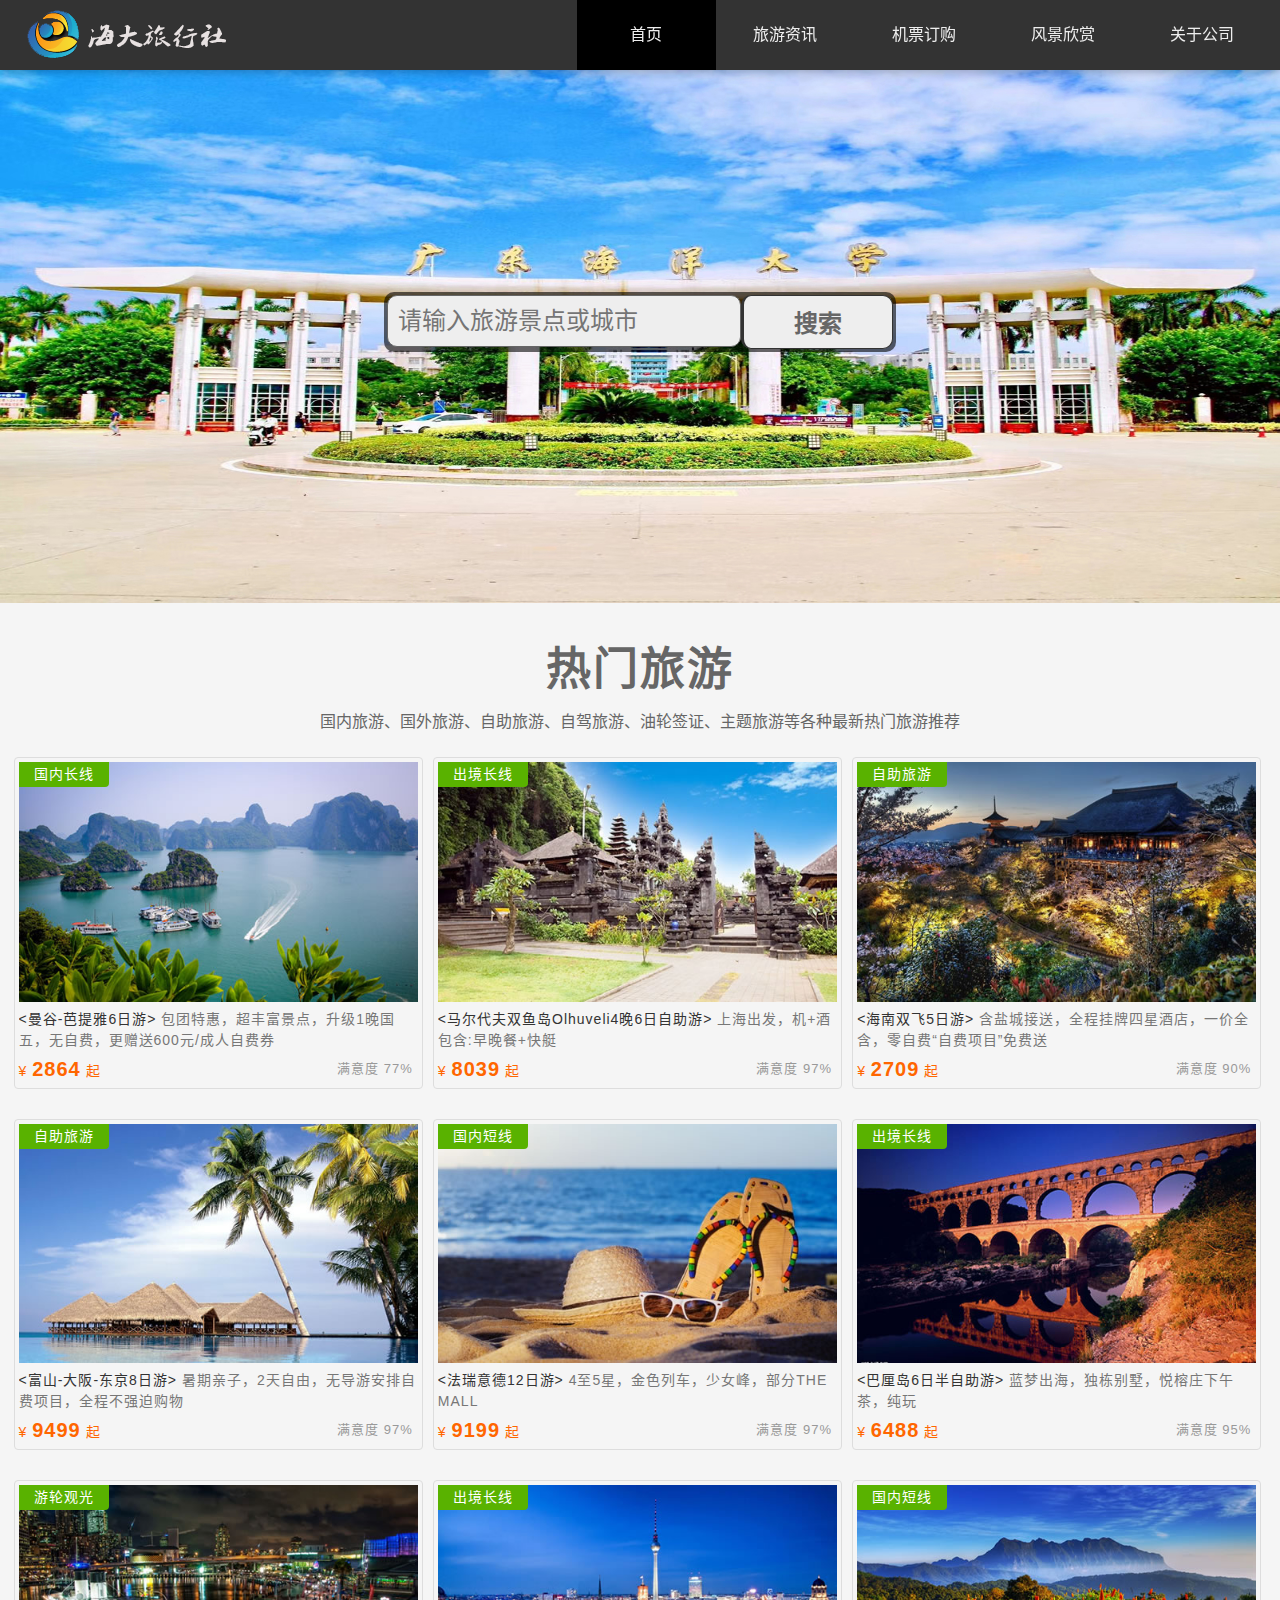
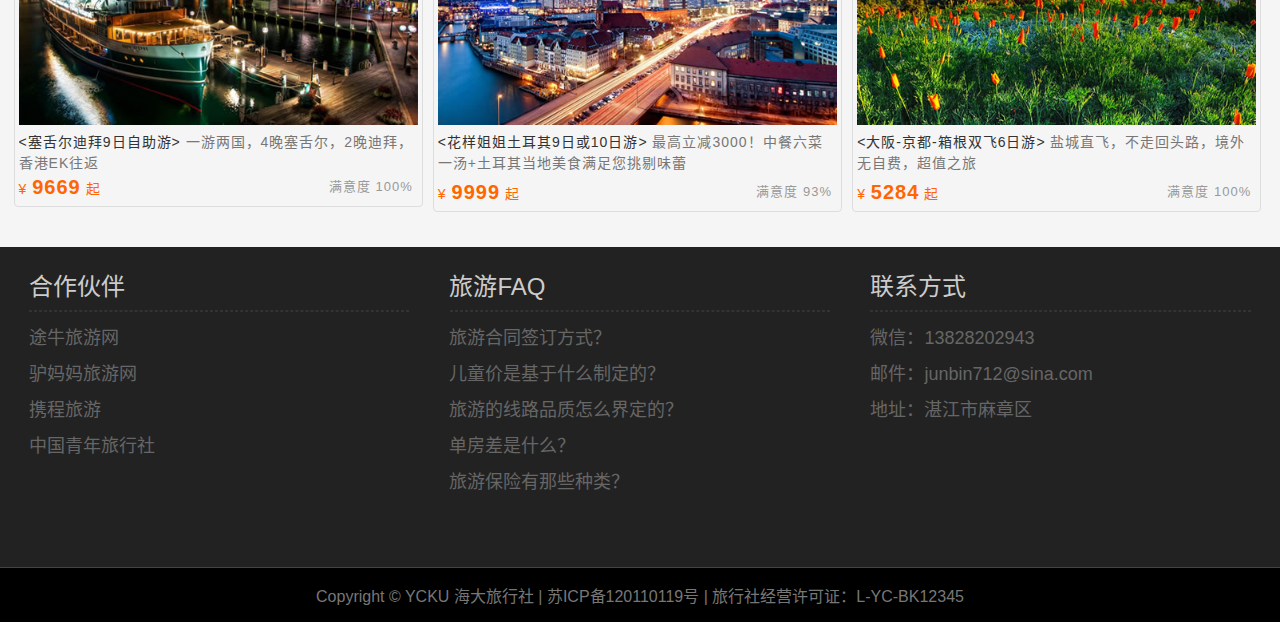
<file: index.html>
<!DOCTYPE html>
<html lang="zh-cn">
<head>
	<meta charset="UTF-8">
	<meta name="viewport" content="width=device-width, initial-scale=1.0, maximum-scale=1.0, user-scalable=no">
	<title>海大旅行社</title>
	<link rel="stylesheet" href="css/style.css">
</head>
<body>

<header id="header">
	<div class="center">
		<h1 class="logo">海大旅行社</h1>
		<nav class="link">
			<h2 class="none">网站导航</h2>
			<ul>
				<li class="active"><a href="index.html">首页</a></li>
				<li><a href="information.html"><span class="xs-hidden">旅游</span>资讯</a></li>
				<li><a href="ticket.html">机票<span class="xs-hidden">订购</span></a></li>
				<li class="xs-hidden"><a href="scenery.html">风景欣赏</a></li>
				<li><a href="about.html"><span class="xs-hidden">关于</span>公司</a></li>
			</ul>
		</nav>
	</div>
</header>

<div id="adver">
	<img src="img/xiaomen.jpg" alt="">
	<div class="center"></div>
	<div class="center copy">
		<input type="text" class="search" placeholder="请输入旅游景点或城市">
		<button class="button">搜索</button>
	</div>
</div>

<div id="tour">
	<section class="center">
		<h2>热门旅游</h2>
		<p>国内旅游、国外旅游、自助旅游、自驾旅游、油轮签证、主题旅游等各种最新热门旅游推荐</p>
	</section>
	<figure>
		<img src="img/tour1.jpg" alt="热门旅游">
		<figcaption>
			<div class="tour_title">
				<strong class="title">&lt;曼谷-芭提雅6日游&gt;</strong> 包团特惠，超丰富景点，升级1晚国五，无自费，更赠送600元/成人自费券
			</div>
			<div class="info">
				<em class="sat">满意度 77%</em>
				<span class="price">¥ <strong>2864</strong> 起</span>
			</div>
			<div class="type">国内长线</div>
		</figcaption>
	</figure>
	<figure>
		<img src="img/tour2.jpg" alt="热门旅游">
		<figcaption>
			<div class="tour_title">
				<strong class="title">&lt;马尔代夫双鱼岛Olhuveli4晚6日自助游&gt;</strong> 上海出发，机+酒 包含:早晚餐+快艇
			</div>
			<div class="info">
				<em class="sat">满意度 97%</em>
				<span class="price">¥ <strong>8039</strong> 起</span>
			</div>
			<div class="type">出境长线</div>
		</figcaption>
	</figure>
	<figure>
		<img src="img/tour3.jpg" alt="热门旅游">
		<figcaption>
			<div class="tour_title">
				<strong class="title">&lt;海南双飞5日游&gt;</strong> 含盐城接送，全程挂牌四星酒店，一价全含，零自费“自费项目”免费送
			</div>
			<div class="info">
				<em class="sat">满意度 90%</em>
				<span class="price">¥ <strong>2709</strong> 起</span>
			</div>
			<div class="type">自助旅游</div>
		</figcaption>
	</figure>
	<figure>
		<img src="img/tour4.jpg" alt="热门旅游">
		<figcaption>
			<div class="tour_title">
				<strong class="title">&lt;富山-大阪-东京8日游&gt;</strong> 暑期亲子，2天自由，无导游安排自费项目，全程不强迫购物
			</div>
			<div class="info">
				<em class="sat">满意度 97%</em>
				<span class="price">¥ <strong>9499</strong> 起</span>
			</div>
			<div class="type">自助旅游</div>
		</figcaption>
	</figure>
	<figure>
		<img src="img/tour5.jpg" alt="热门旅游">
		<figcaption>
			<div class="tour_title">
				<strong class="title">&lt;法瑞意德12日游&gt;</strong> 4至5星，金色列车，少女峰，部分THE MALL
			</div>
			<div class="info">
				<em class="sat">满意度 97%</em>
				<span class="price">¥ <strong>9199</strong> 起</span>
			</div>
			<div class="type">国内短线</div>
		</figcaption>
	</figure>
	<figure>
		<img src="img/tour6.jpg" alt="热门旅游">
		<figcaption>
			<div class="tour_title">
				<strong class="title">&lt;巴厘岛6日半自助游&gt;</strong> 蓝梦出海，独栋别墅，悦榕庄下午茶，纯玩
			</div>
			<div class="info">
				<em class="sat">满意度 95%</em>
				<span class="price">¥ <strong>6488</strong> 起</span>
			</div>
			<div class="type">出境长线</div>
		</figcaption>
	</figure>
	<figure>
		<img src="img/tour7.jpg" alt="热门旅游">
		<figcaption>
			<div class="tour_title">
				<strong class="title">&lt;塞舌尔迪拜9日自助游&gt;</strong> 一游两国，4晚塞舌尔，2晚迪拜，香港EK往返
			</div>
			<div>
				<em class="sat">满意度 100%</em>
				<span class="price">¥ <strong>9669</strong> 起</span>
			</div>
			<div class="type">游轮观光</div>
		</figcaption>
	</figure>
	<figure>
		<img src="img/tour8.jpg" alt="热门旅游">
		<figcaption>
			<div class="tour_title">
				<strong class="title">&lt;花样姐姐土耳其9日或10日游&gt;</strong> 最高立减3000！中餐六菜一汤+土耳其当地美食满足您挑剔味蕾
			</div>
			<div class="info">
				<em class="sat">满意度 93%</em>
				<span class="price">¥ <strong>9999</strong> 起</span>
			</div>
			<div class="type">出境长线</div>
		</figcaption>
	</figure>
	<figure>
		<img src="img/tour9.jpg" alt="热门旅游">
		<figcaption>
			<div class="tour_title">
				<strong class="title">&lt;大阪-京都-箱根双飞6日游&gt;</strong> 盐城直飞，不走回头路，境外无自费，超值之旅
			</div>
			<div class="info">
				<em class="sat">满意度 100%</em>
				<span class="price">¥ <strong>5284</strong> 起</span>
			</div>
			<div class="type">国内短线</div>
		</figcaption>
	</figure>
</div>

<footer id="footer">
	<div class="top sm-hidden">
		<div class="block left">
			<h2>合作伙伴</h2>
			<hr>
			<ul>
				<li>途牛旅游网</li>
				<li>驴妈妈旅游网</li>
				<li>携程旅游</li>
				<li>中国青年旅行社</li>
			</ul>
		</div>
		<div class="block center">
			<h2>旅游FAQ</h2>
			<hr>
			<ul>
				<li>旅游合同签订方式？</li>
				<li>儿童价是基于什么制定的？</li>
				<li>旅游的线路品质怎么界定的？</li>
				<li>单房差是什么？</li>
				<li>旅游保险有那些种类？</li>
			</ul>
		</div>
		<div class="block right">
			<h2>联系方式</h2>
			<hr>
			<ul>
				<li>微信：13828202943</li>
				<li>邮件：junbin712@sina.com</li>
				<li>地址：湛江市麻章区</li>
			</ul>
		</div>
	</div>
	<div class="clearfix"></div>
	<div class="version sm-visible">
		客户端 | 触屏版 | 电脑版
	</div>
	<div class="bottom">
		Copyright © YCKU 海大旅行社 | 苏ICP备120110119号<span class="sm-hidden"> | 旅行社经营许可证：L-YC-BK12345</span>
	</div>
</footer>
	
</body>
</html>
</file>
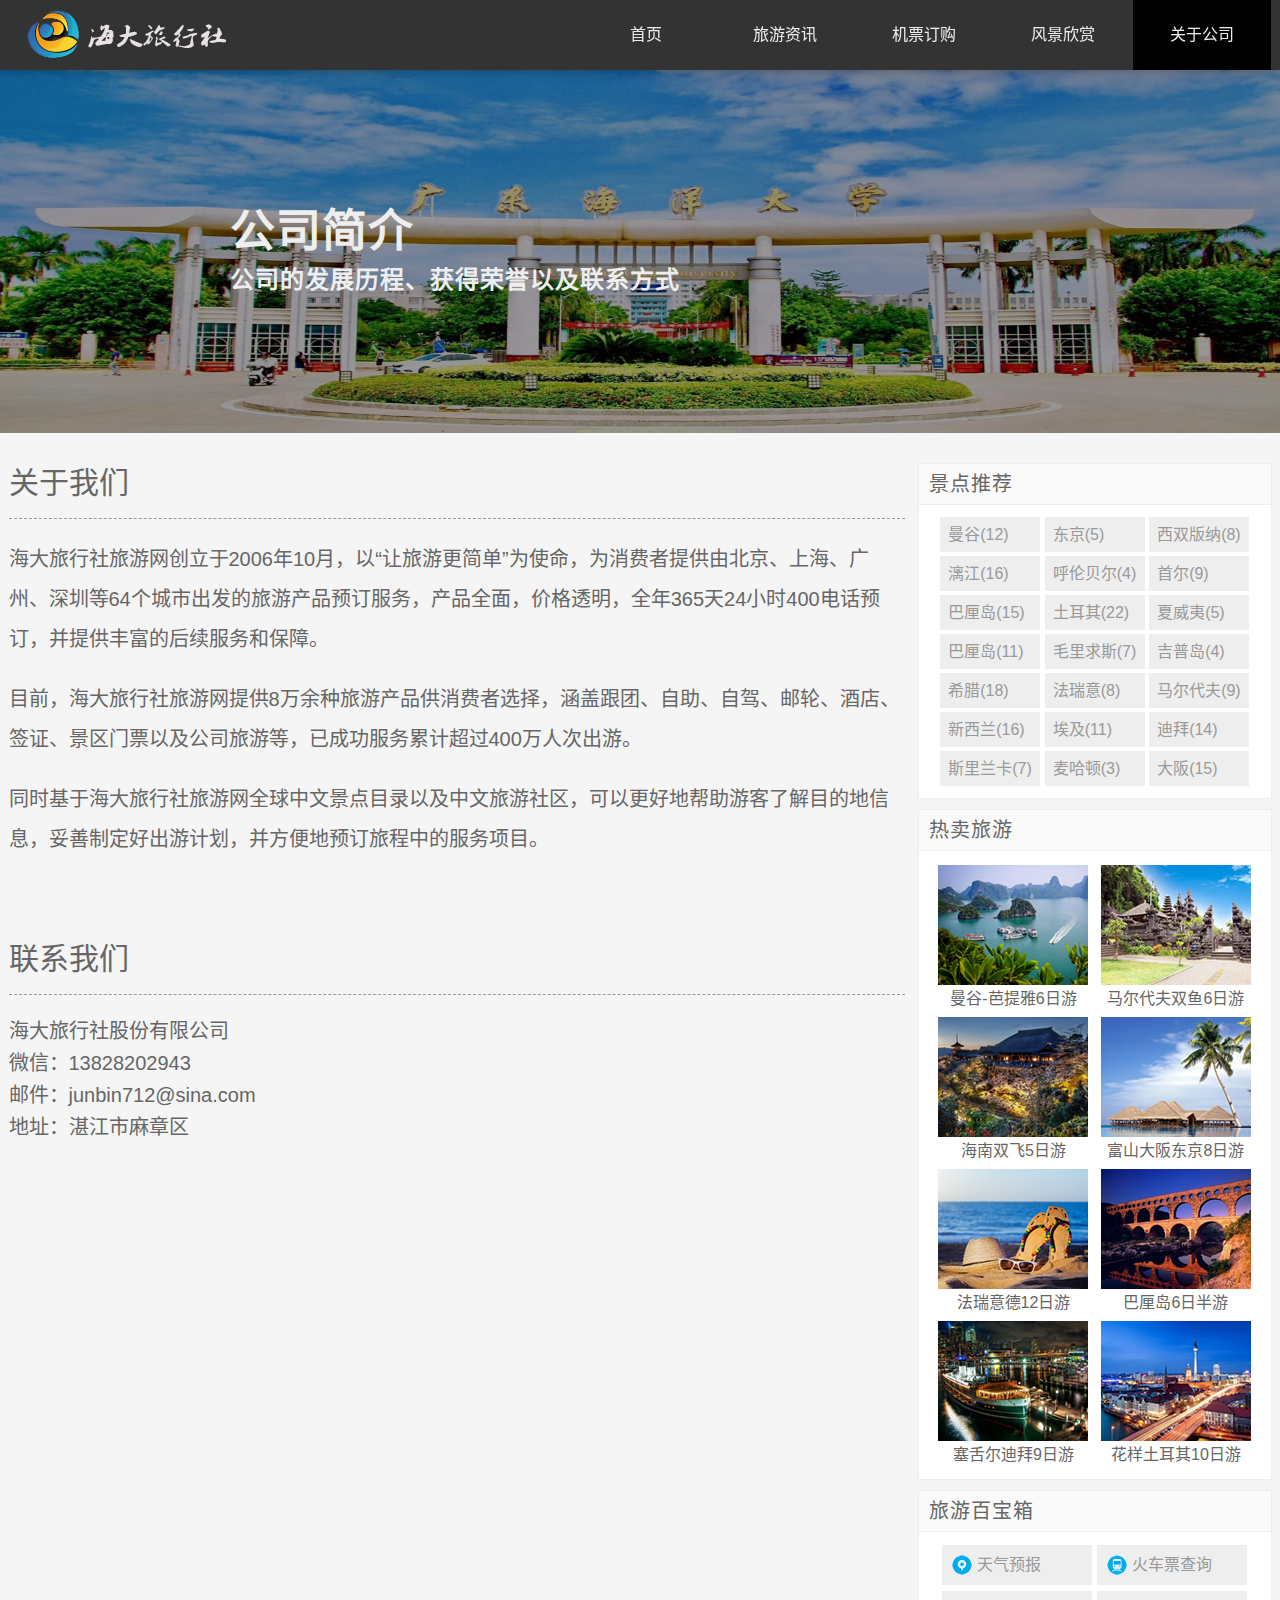
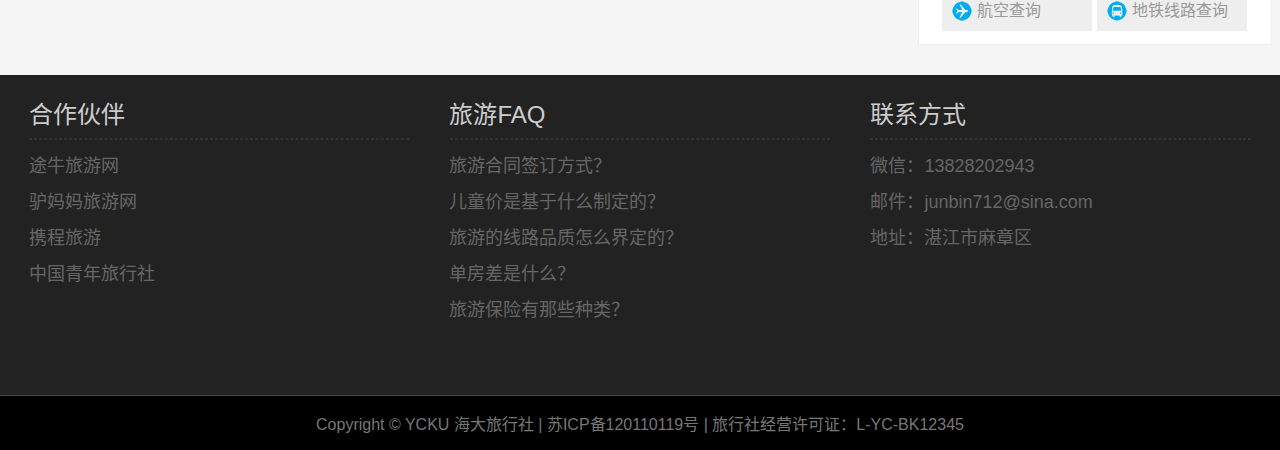
<file: about.html>
<!DOCTYPE html>
<html lang="zh-cn">
<head>
	<meta charset="UTF-8">
	<meta name="viewport" content="width=device-width, initial-scale=1.0, maximum-scale=1.0, user-scalable=no">
	<title>海大旅行社</title>
	<link rel="stylesheet" href="css/style.css">
</head>
<body>

<header id="header">
	<div class="center">
		<h1 class="logo">海大旅行社</h1>
		<nav class="link">
			<h2 class="none">网站导航</h2>
			<ul>
				<li><a href="index.html">首页</a></li>
				<li><a href="information.html"><span class="xs-hidden">旅游</span>资讯</a></li>
				<li><a href="ticket.html">机票<span class="xs-hidden">订购</span></a></li>
				<li class="xs-hidden"><a href="scenery.html">风景欣赏</a></li>
				<li class="active"><a href="about.html"><span class="xs-hidden">关于</span>公司</a></li>
			</ul>
		</nav>
	</div>
</header>

<div id="headline">
	<img src="img/xiaomen1.jpg" alt="">
	<hgroup>
		<h2>公司简介</h2>
		<h3>公司的发展历程、获得荣誉以及联系方式</h3>	
	</hgroup>
</div>

<div id="container">
	<aside class="sidebar">
		<div class="recommend">
			<h2>景点推荐</h2>
			<div class="tag">
				<ul>
					<li><a href="###">曼谷(12)</a></li>
					<li><a href="###">东京(5)</a></li>
					<li><a href="###">西双版纳(8)</a></li>
					<li><a href="###">漓江(16)</a></li>
					<li><a href="###">呼伦贝尔(4)</a></li>
					<li><a href="###">首尔(9)</a></li>
					<li><a href="###">巴厘岛(15)</a></li>
					<li><a href="###">土耳其(22)</a></li>
					<li><a href="###">夏威夷(5)</a></li>
					<li><a href="###">巴厘岛(11)</a></li>
					<li><a href="###">毛里求斯(7)</a></li>
					<li><a href="###">吉普岛(4)</a></li>
					<li><a href="###">希腊(18)</a></li>
					<li><a href="###">法瑞意(8)</a></li>
					<li><a href="###">马尔代夫(9)</a></li>
					<li><a href="###">新西兰(16)</a></li>
					<li><a href="###">埃及(11)</a></li>
					<li><a href="###">迪拜(14)</a></li>
					<li><a href="###">斯里兰卡(7)</a></li>
					<li><a href="###">麦哈顿(3)</a></li>
					<li><a href="###">大阪(15)</a></li>
				</ul>
			</div>
		</div>
		<div class="hot">
			<h2>热卖旅游</h2>
			<div class="figure">
				<figure>
					<img src="img/hot1.jpg" alt="曼谷-芭提雅6日游">
					<figcaption>曼谷-芭提雅6日游</figcaption>
				</figure>
				<figure>
					<img src="img/hot2.jpg" alt="马尔代夫双鱼6日游">
					<figcaption>马尔代夫双鱼6日游</figcaption>
				</figure>
				<figure>
					<img src="img/hot3.jpg" alt="海南双飞5日游">
					<figcaption>海南双飞5日游</figcaption>
				</figure>
				<figure>
					<img src="img/hot4.jpg" alt="富山大阪东京8日游">
					<figcaption>富山大阪东京8日游</figcaption>
				</figure>
				<figure>
					<img src="img/hot5.jpg" alt="法瑞意德12日游">
					<figcaption>法瑞意德12日游</figcaption>
				</figure>
				<figure>
					<img src="img/hot6.jpg" alt="巴厘岛6日半游">
					<figcaption>巴厘岛6日半游</figcaption>
				</figure>
				<figure>
					<img src="img/hot7.jpg" alt="塞舌尔迪拜9日游">
					<figcaption>塞舌尔迪拜9日游</figcaption>
				</figure>
				<figure>
					<img src="img/hot8.jpg" alt="花样土耳其10日游">
					<figcaption>花样土耳其10日游</figcaption>
				</figure>	
			</div>
		</div>
		<div class="treasure">
			<h2>旅游百宝箱</h2>
			<div class="box">
				<a href="###" class="trea1">天气预报</a>
				<a href="###" class="trea2">火车票查询</a>
				<a href="###" class="trea3">航空查询</a>
				<a href="###" class="trea4">地铁线路查询</a>
			</div>
		</div>
	</aside>
	<div class="list about">
		<section>
			<h2>关于我们</h2>
			<p>海大旅行社旅游网创立于2006年10月，以“让旅游更简单”为使命，为消费者提供由北京、上海、广州、深圳等64个城市出发的旅游产品预订服务，产品全面，价格透明，全年365天24小时400电话预订，并提供丰富的后续服务和保障。</p>
			<p>目前，海大旅行社旅游网提供8万余种旅游产品供消费者选择，涵盖跟团、自助、自驾、邮轮、酒店、签证、景区门票以及公司旅游等，已成功服务累计超过400万人次出游。</p>
			<p>同时基于海大旅行社旅游网全球中文景点目录以及中文旅游社区，可以更好地帮助游客了解目的地信息，妥善制定好出游计划，并方便地预订旅程中的服务项目。</p>
		</section>
		<p>&nbsp;</p>
		<section>
			<h2>联系我们</h2>
			<address>
				<ul>
					<li>海大旅行社股份有限公司</li>
					<li>微信：13828202943</li>
					<li>邮件：junbin712@sina.com</li>
					<li>地址：湛江市麻章区</li>
				</ul>
			</address>
		</section>
	</div>
</div>

<footer id="footer">
	<div class="top sm-hidden">
		<div class="block left">
			<h2>合作伙伴</h2>
			<hr>
			<ul>
				<li>途牛旅游网</li>
				<li>驴妈妈旅游网</li>
				<li>携程旅游</li>
				<li>中国青年旅行社</li>
			</ul>
		</div>
		<div class="block center">
			<h2>旅游FAQ</h2>
			<hr>
			<ul>
				<li>旅游合同签订方式？</li>
				<li>儿童价是基于什么制定的？</li>
				<li>旅游的线路品质怎么界定的？</li>
				<li>单房差是什么？</li>
				<li>旅游保险有那些种类？</li>
			</ul>
		</div>
		<div class="block right">
			<h2>联系方式</h2>
			<hr>
			<ul>
				<li>微信：13828202943</li>
				<li>邮件：junbin712@sina.com</li>
				<li>地址：湛江市麻章区</li>
			</ul>
		</div>
	</div>
	<div class="clearfix"></div>
	<div class="version sm-visible">
		客户端 | 触屏版 | 电脑版
	</div>
	<div class="bottom">
		Copyright © YCKU 海大旅行社 | 苏ICP备120110119号<span class="sm-hidden"> | 旅行社经营许可证：L-YC-BK12345</span>
	</div>
</footer>
	
</body>
</html>
</file>
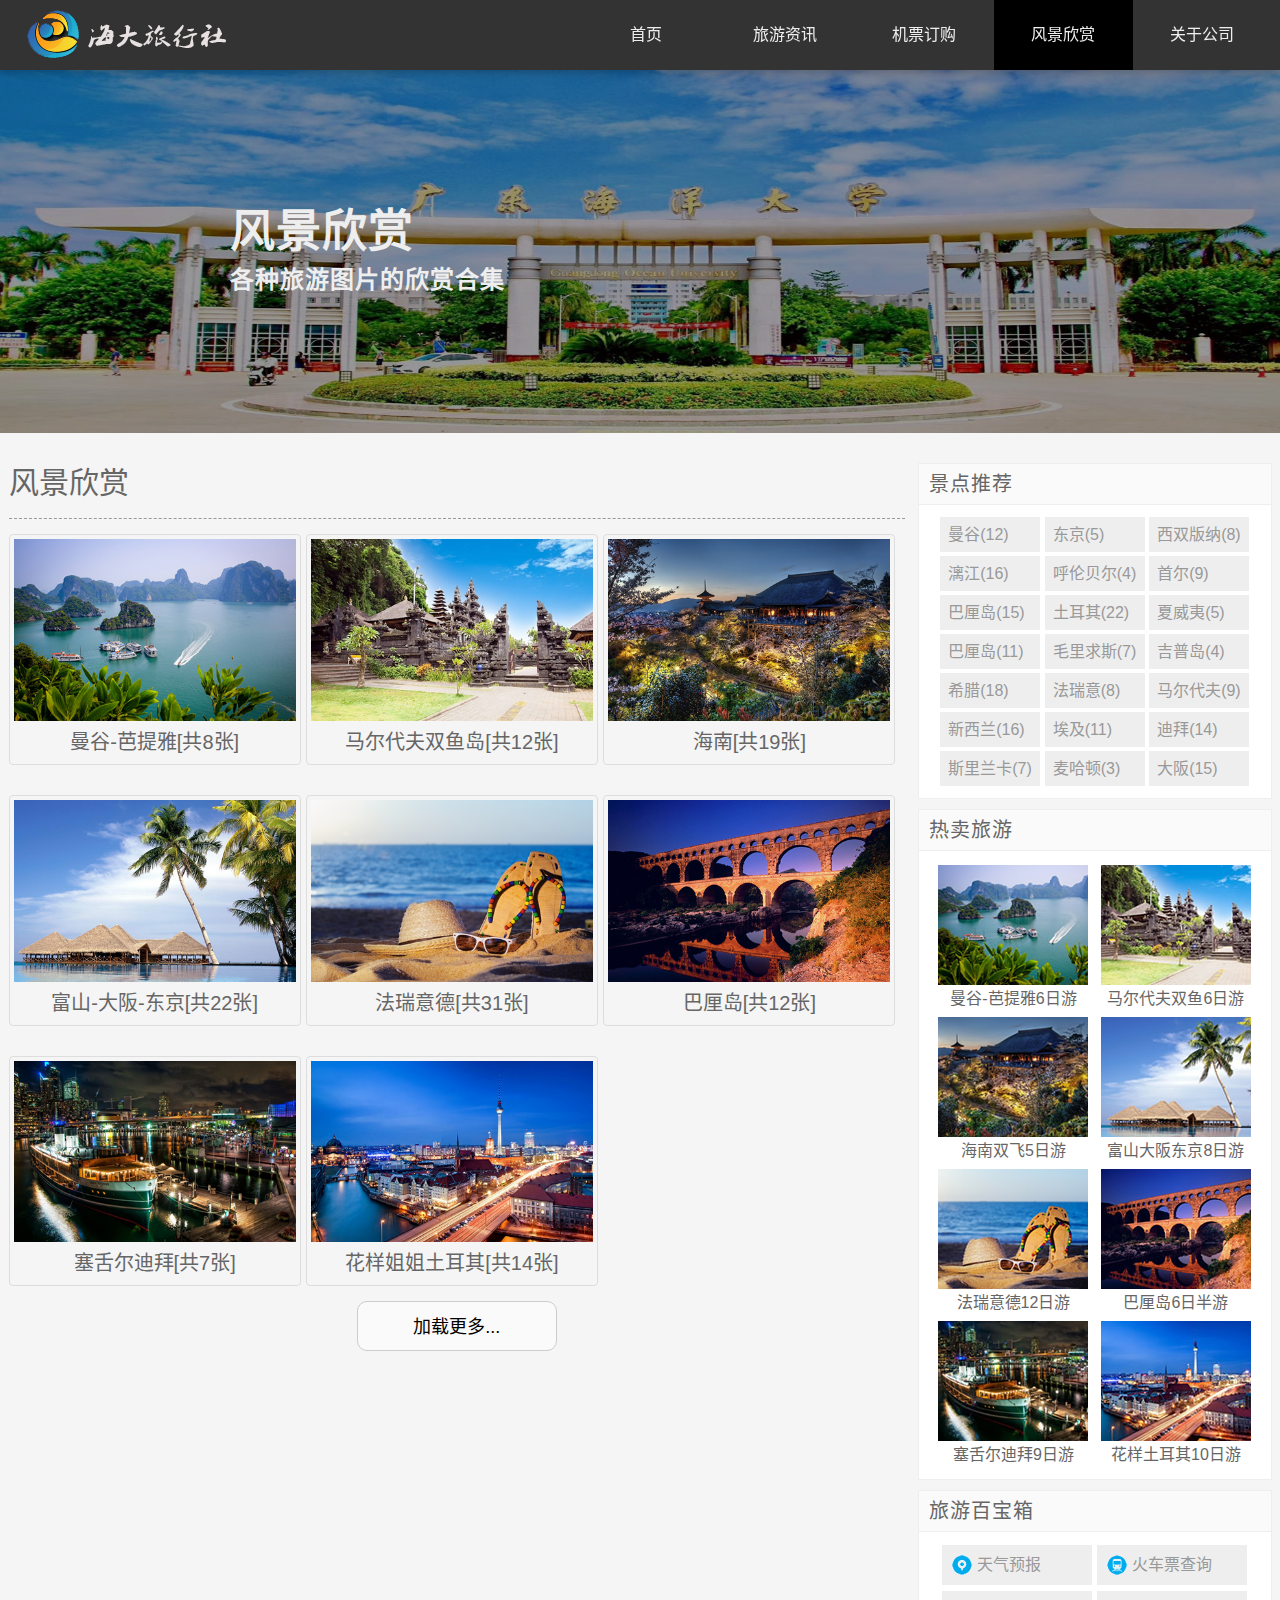
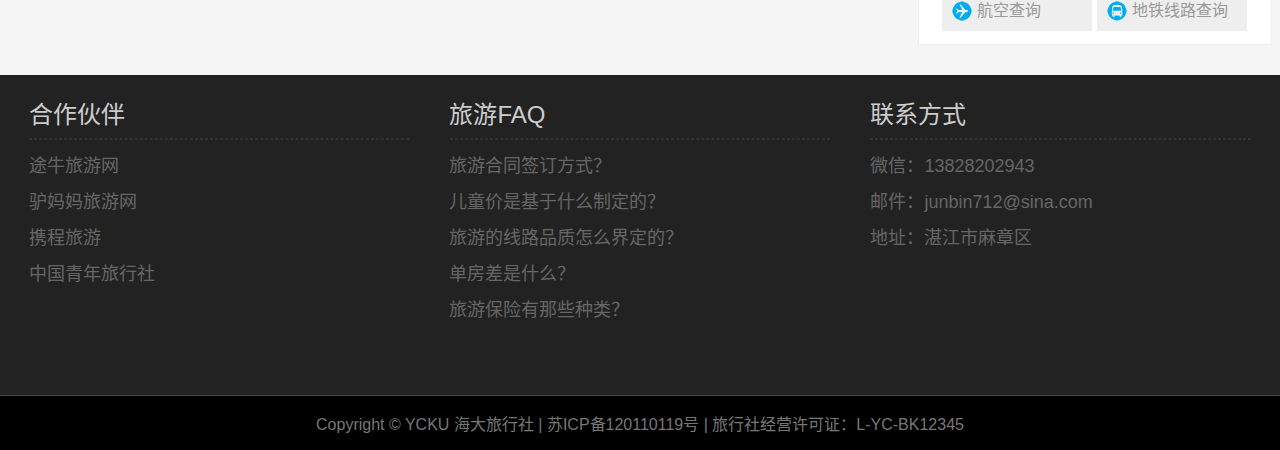
<file: scenery.html>
<!DOCTYPE html>
<html lang="zh-cn">
<head>
	<meta charset="UTF-8">
	<meta name="viewport" content="width=device-width, initial-scale=1.0, maximum-scale=1.0, user-scalable=no">
	<title>海大旅行社</title>
	<link rel="stylesheet" href="css/style.css">
</head>
<body>

<header id="header">
	<div class="center">
		<h1 class="logo">海大旅行社</h1>
		<nav class="link">
			<h2 class="none">网站导航</h2>
			<ul>
				<li><a href="index.html">首页</a></li>
				<li><a href="information.html"><span class="xs-hidden">旅游</span>资讯</a></li>
				<li><a href="ticket.html">机票<span class="xs-hidden">订购</span></a></li>
				<li class="xs-hidden active"><a href="scenery.html">风景欣赏</a></li>
				<li><a href="about.html"><span class="xs-hidden">关于</span>公司</a></li>
			</ul>
		</nav>
	</div>
</header>

<div id="headline">
	<img src="img/xiaomen1.jpg" alt="">
	<hgroup>
		<h2>风景欣赏</h2>
		<h3>各种旅游图片的欣赏合集</h3>	
	</hgroup>
</div>

<div id="container">
	<aside class="sidebar">
		<div class="recommend">
			<h2>景点推荐</h2>
			<div class="tag">
				<ul>
					<li><a href="###">曼谷(12)</a></li>
					<li><a href="###">东京(5)</a></li>
					<li><a href="###">西双版纳(8)</a></li>
					<li><a href="###">漓江(16)</a></li>
					<li><a href="###">呼伦贝尔(4)</a></li>
					<li><a href="###">首尔(9)</a></li>
					<li><a href="###">巴厘岛(15)</a></li>
					<li><a href="###">土耳其(22)</a></li>
					<li><a href="###">夏威夷(5)</a></li>
					<li><a href="###">巴厘岛(11)</a></li>
					<li><a href="###">毛里求斯(7)</a></li>
					<li><a href="###">吉普岛(4)</a></li>
					<li><a href="###">希腊(18)</a></li>
					<li><a href="###">法瑞意(8)</a></li>
					<li><a href="###">马尔代夫(9)</a></li>
					<li><a href="###">新西兰(16)</a></li>
					<li><a href="###">埃及(11)</a></li>
					<li><a href="###">迪拜(14)</a></li>
					<li><a href="###">斯里兰卡(7)</a></li>
					<li><a href="###">麦哈顿(3)</a></li>
					<li><a href="###">大阪(15)</a></li>
				</ul>
			</div>
		</div>
		<div class="hot">
			<h2>热卖旅游</h2>
			<div class="figure">
				<figure>
					<img src="img/hot1.jpg" alt="曼谷-芭提雅6日游">
					<figcaption>曼谷-芭提雅6日游</figcaption>
				</figure>
				<figure>
					<img src="img/hot2.jpg" alt="马尔代夫双鱼6日游">
					<figcaption>马尔代夫双鱼6日游</figcaption>
				</figure>
				<figure>
					<img src="img/hot3.jpg" alt="海南双飞5日游">
					<figcaption>海南双飞5日游</figcaption>
				</figure>
				<figure>
					<img src="img/hot4.jpg" alt="富山大阪东京8日游">
					<figcaption>富山大阪东京8日游</figcaption>
				</figure>
				<figure>
					<img src="img/hot5.jpg" alt="法瑞意德12日游">
					<figcaption>法瑞意德12日游</figcaption>
				</figure>
				<figure>
					<img src="img/hot6.jpg" alt="巴厘岛6日半游">
					<figcaption>巴厘岛6日半游</figcaption>
				</figure>
				<figure>
					<img src="img/hot7.jpg" alt="塞舌尔迪拜9日游">
					<figcaption>塞舌尔迪拜9日游</figcaption>
				</figure>
				<figure>
					<img src="img/hot8.jpg" alt="花样土耳其10日游">
					<figcaption>花样土耳其10日游</figcaption>
				</figure>	
			</div>
		</div>
		<div class="treasure">
			<h2>旅游百宝箱</h2>
			<div class="box">
				<a href="###" class="trea1">天气预报</a>
				<a href="###" class="trea2">火车票查询</a>
				<a href="###" class="trea3">航空查询</a>
				<a href="###" class="trea4">地铁线路查询</a>
			</div>
		</div>
	</aside>
	<div class="list scenery">
		<section>
			<h2>风景欣赏</h2>
			<figure>
				<img src="img/s1.jpg" alt="曼谷-芭提雅">
				<figcaption>曼谷-芭提雅[共8张]</figcaption>
			</figure>
			<figure>
				<img src="img/s2.jpg" alt="马尔代夫双鱼岛">
				<figcaption>马尔代夫双鱼岛[共12张]</figcaption>
			</figure>
			<figure>
				<img src="img/s3.jpg" alt="海南">
				<figcaption>海南[共19张]</figcaption>
			</figure>
			<figure>
				<img src="img/s4.jpg" alt="富山-大阪-东京">
				<figcaption>富山-大阪-东京[共22张]</figcaption>
			</figure>
			<figure>
				<img src="img/s5.jpg" alt="法瑞意德">
				<figcaption>法瑞意德[共31张]</figcaption>
			</figure>
			<figure>
				<img src="img/s6.jpg" alt="巴厘岛">
				<figcaption>巴厘岛[共12张]</figcaption>
			</figure>
			<figure>
				<img src="img/s7.jpg" alt="塞舌尔迪拜">
				<figcaption>塞舌尔迪拜[共7张]</figcaption>
			</figure>
			<figure>
				<img src="img/s8.jpg" alt="花样姐姐土耳其">
				<figcaption>花样姐姐土耳其[共14张]</figcaption>
			</figure>
		</section>
		<div class="clearfix"></div>
		<div class="more">加载更多...</div>
	</div>
</div>

<footer id="footer">
	<div class="top sm-hidden">
		<div class="block left">
			<h2>合作伙伴</h2>
			<hr>
			<ul>
				<li>途牛旅游网</li>
				<li>驴妈妈旅游网</li>
				<li>携程旅游</li>
				<li>中国青年旅行社</li>
			</ul>
		</div>
		<div class="block center">
			<h2>旅游FAQ</h2>
			<hr>
			<ul>
				<li>旅游合同签订方式？</li>
				<li>儿童价是基于什么制定的？</li>
				<li>旅游的线路品质怎么界定的？</li>
				<li>单房差是什么？</li>
				<li>旅游保险有那些种类？</li>
			</ul>
		</div>
		<div class="block right">
			<h2>联系方式</h2>
			<hr>
			<ul>
				<li>微信：13828202943</li>
				<li>邮件：junbin712@sina.com</li>
				<li>地址：湛江市麻章区</li>
			</ul>
		</div>
	</div>
	<div class="clearfix"></div>
	<div class="version sm-visible">
		客户端 | 触屏版 | 电脑版
	</div>
	<div class="bottom">
		Copyright © YCKU 海大旅行社 | 苏ICP备120110119号<span class="sm-hidden"> | 旅行社经营许可证：L-YC-BK12345</span>
	</div>
</footer>
	
</body>
</html>
</file>
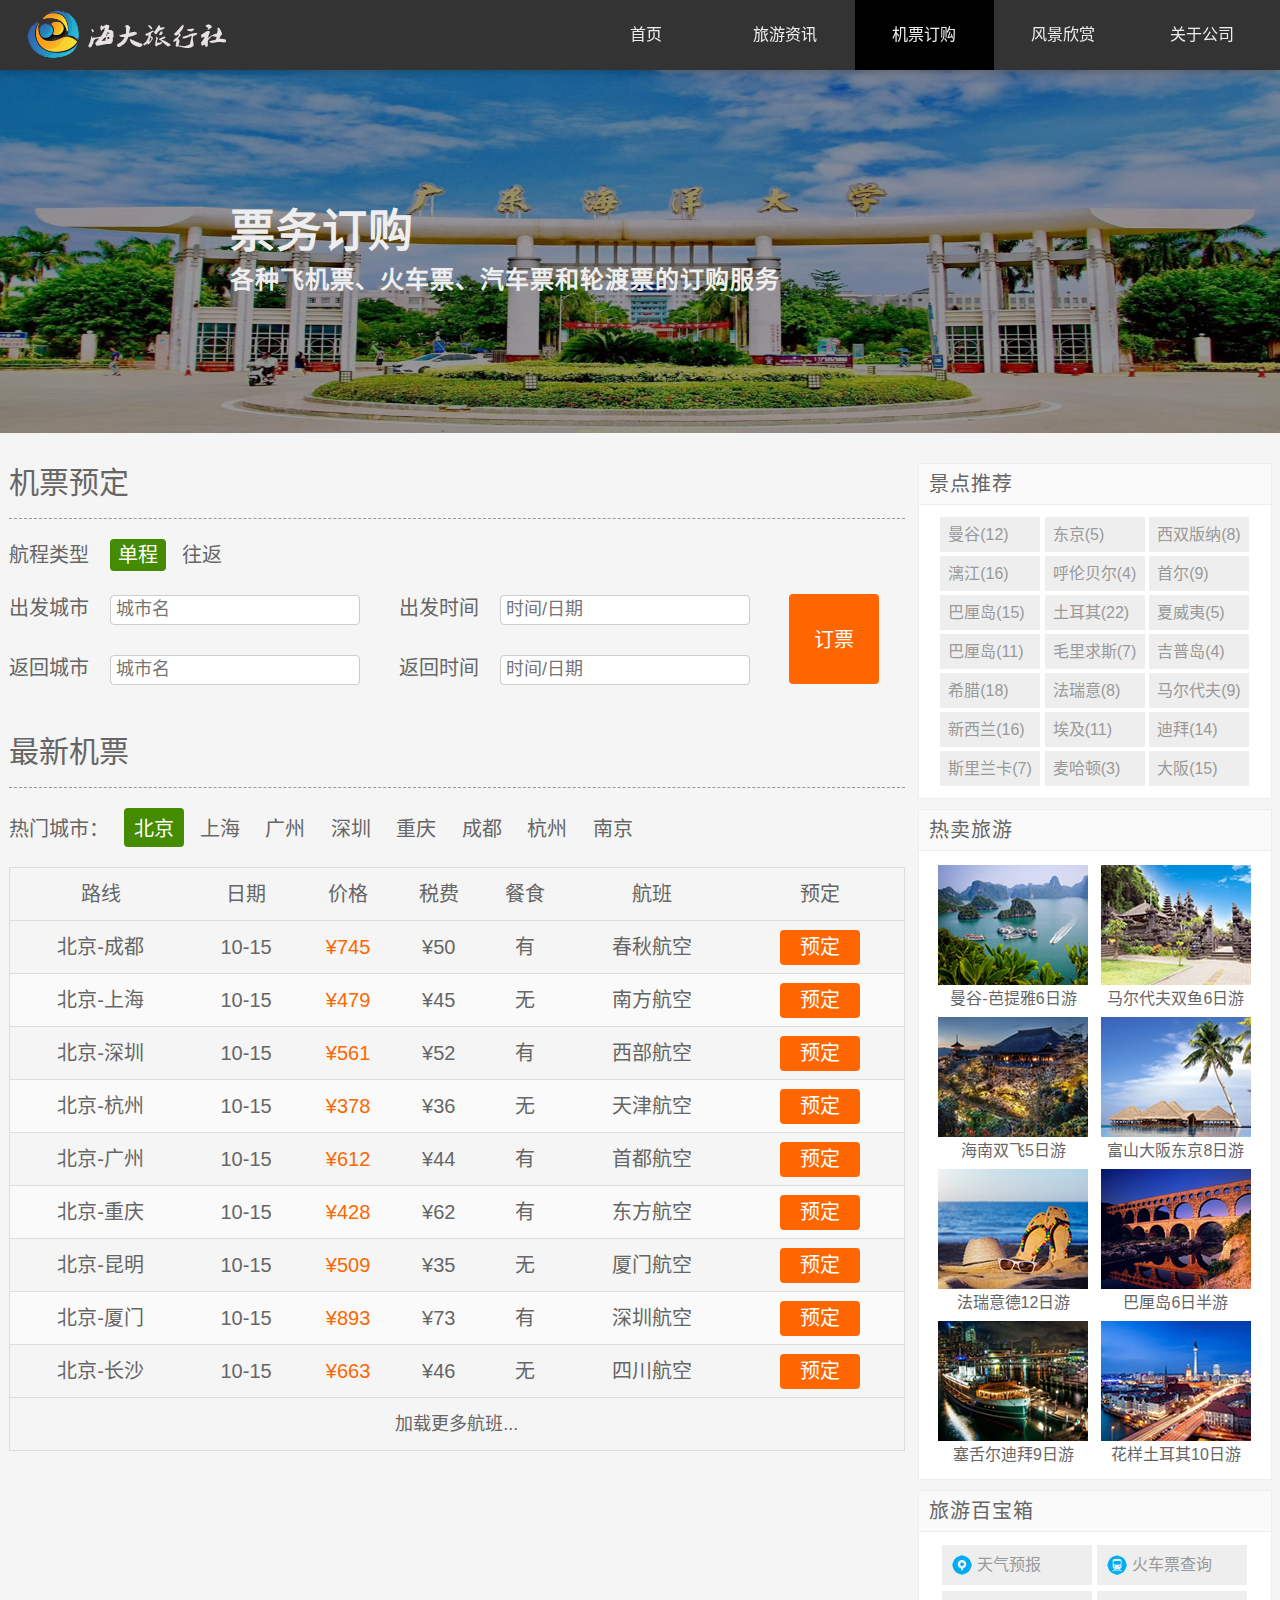
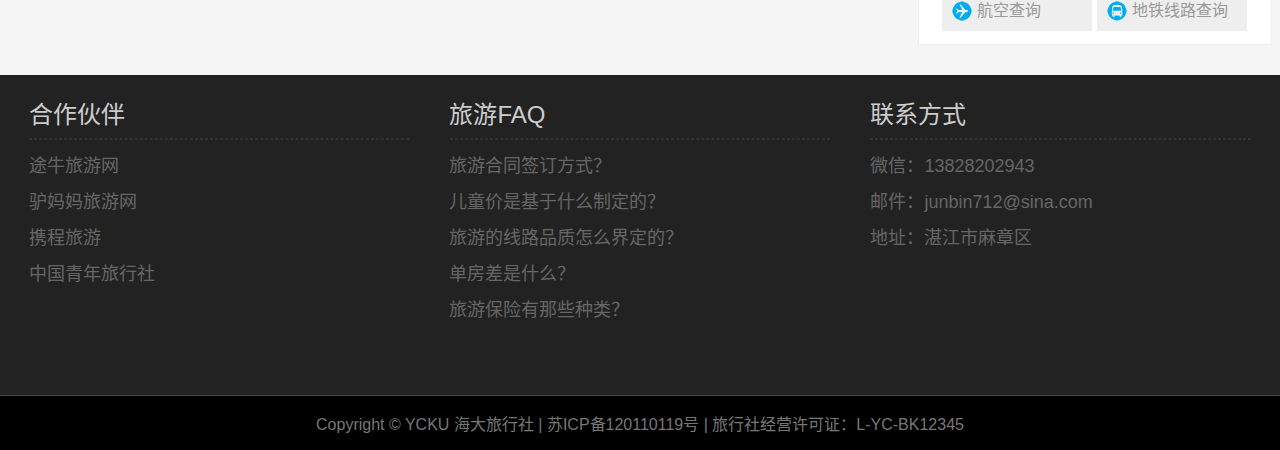
<file: ticket.html>
<!DOCTYPE html>
<html lang="zh-cn">
<head>
	<meta charset="UTF-8">
	<meta name="viewport" content="width=device-width, initial-scale=1.0, maximum-scale=1.0, user-scalable=no">
	<title>海大旅行社</title>
	<link rel="stylesheet" href="css/style.css">
</head>
<body>

<header id="header">
	<div class="center">
		<h1 class="logo">海大旅行社</h1>
		<nav class="link">
			<h2 class="none">网站导航</h2>
			<ul>
				<li><a href="index.html">首页</a></li>
				<li><a href="information.html"><span class="xs-hidden">旅游</span>资讯</a></li>
				<li class="active"><a href="ticket.html">机票<span class="xs-hidden">订购</span></a></li>
				<li class="xs-hidden"><a href="scenery.html">风景欣赏</a></li>
				<li><a href="about.html"><span class="xs-hidden">关于</span>公司</a></li>
			</ul>
		</nav>
	</div>
</header>

<div id="headline">
	<img src="img/xiaomen1.jpg" alt="">
	<hgroup>
		<h2>票务订购</h2>
		<h3>各种飞机票、火车票、汽车票和轮渡票的订购服务</h3>	
	</hgroup>
</div>

<div id="container">
	<aside class="sidebar">
		<div class="recommend">
			<h2>景点推荐</h2>
			<div class="tag">
				<ul>
					<li><a href="###">曼谷(12)</a></li>
					<li><a href="###">东京(5)</a></li>
					<li><a href="###">西双版纳(8)</a></li>
					<li><a href="###">漓江(16)</a></li>
					<li><a href="###">呼伦贝尔(4)</a></li>
					<li><a href="###">首尔(9)</a></li>
					<li><a href="###">巴厘岛(15)</a></li>
					<li><a href="###">土耳其(22)</a></li>
					<li><a href="###">夏威夷(5)</a></li>
					<li><a href="###">巴厘岛(11)</a></li>
					<li><a href="###">毛里求斯(7)</a></li>
					<li><a href="###">吉普岛(4)</a></li>
					<li><a href="###">希腊(18)</a></li>
					<li><a href="###">法瑞意(8)</a></li>
					<li><a href="###">马尔代夫(9)</a></li>
					<li><a href="###">新西兰(16)</a></li>
					<li><a href="###">埃及(11)</a></li>
					<li><a href="###">迪拜(14)</a></li>
					<li><a href="###">斯里兰卡(7)</a></li>
					<li><a href="###">麦哈顿(3)</a></li>
					<li><a href="###">大阪(15)</a></li>
				</ul>
			</div>
		</div>
		<div class="hot">
			<h2>热卖旅游</h2>
			<div class="figure">
				<figure>
					<img src="img/hot1.jpg" alt="曼谷-芭提雅6日游">
					<figcaption>曼谷-芭提雅6日游</figcaption>
				</figure>
				<figure>
					<img src="img/hot2.jpg" alt="马尔代夫双鱼6日游">
					<figcaption>马尔代夫双鱼6日游</figcaption>
				</figure>
				<figure>
					<img src="img/hot3.jpg" alt="海南双飞5日游">
					<figcaption>海南双飞5日游</figcaption>
				</figure>
				<figure>
					<img src="img/hot4.jpg" alt="富山大阪东京8日游">
					<figcaption>富山大阪东京8日游</figcaption>
				</figure>
				<figure>
					<img src="img/hot5.jpg" alt="法瑞意德12日游">
					<figcaption>法瑞意德12日游</figcaption>
				</figure>
				<figure>
					<img src="img/hot6.jpg" alt="巴厘岛6日半游">
					<figcaption>巴厘岛6日半游</figcaption>
				</figure>
				<figure>
					<img src="img/hot7.jpg" alt="塞舌尔迪拜9日游">
					<figcaption>塞舌尔迪拜9日游</figcaption>
				</figure>
				<figure>
					<img src="img/hot8.jpg" alt="花样土耳其10日游">
					<figcaption>花样土耳其10日游</figcaption>
				</figure>	
			</div>
		</div>
		<div class="treasure">
			<h2>旅游百宝箱</h2>
			<div class="box">
				<a href="###" class="trea1">天气预报</a>
				<a href="###" class="trea2">火车票查询</a>
				<a href="###" class="trea3">航空查询</a>
				<a href="###" class="trea4">地铁线路查询</a>
			</div>
		</div>
	</aside>
	<div class="list ticket">
		<form action="###">
			<h2>机票预定</h2>
			<fieldset class="type">
				<p>航程类型 <mark>单程</mark> 往返</p>
			</fieldset>
			<fieldset class="form left">
				<p>
					<label for="from_city">出发城市</label>
					<input type="text" name="from_city" id="from_city" placeholder="城市名">
				</p>
				<p>
					<label for="to_city">返回城市</label>
					<input type="text" name="to_city" id="to_city" placeholder="城市名">
				</p>
			</fieldset>
			<fieldset class="form right">
				<p>
					<label for="from_date">出发时间</label>
					<input type="text" name="from_date" id="from_date" placeholder="时间/日期">
				</p>
				<p>
					<label for="to_date">返回时间</label>
					<input type="text" name="to_date" id="to_date" placeholder="时间/日期">
				</p>
			</fieldset>
			<fieldset class="form button">
				<p>
					<button type="submit" class="submit">订票</button>
				</p>
			</fieldset>
		</form>
		<div class="new">
			<h2>最新机票</h2>
			<ul>
				<li>热门城市：</li>
				<li>北京</li>
				<li>上海</li>
				<li>广州</li>
				<li>深圳</li>
				<li>重庆</li>
				<li>成都</li>
				<li>杭州</li>
				<li>南京</li>
			</ul>
			<table>
				<thead>
					<tr>
						<th>路线</th>
						<th>日期</th>
						<th>价格</th>
						<th class="xs-hidden">税费</th>
						<th class="xs-hidden">餐食</th>
						<th>航班</th>
						<th>预定</th>
					</tr>
				</thead>
				<tbody>
					<tr>
						<td>北京-成都</td>
						<td>10-15</td>
						<td class="price">¥745</td>
						<td class="xs-hidden">¥50</td>
						<td class="xs-hidden">有</td>
						<td>春秋航空</td>
						<td><a href="###" class="reserve">预定</a></td>
					</tr>
					<tr>
						<td>北京-上海</td>
						<td>10-15</td>
						<td class="price">¥479</td>
						<td class="xs-hidden">¥45</td>
						<td class="xs-hidden">无</td>
						<td>南方航空</td>
						<td><a href="###" class="reserve">预定</a></td>
					</tr>
					<tr>
						<td>北京-深圳</td>
						<td>10-15</td>
						<td class="price">¥561</td>
						<td class="xs-hidden">¥52</td>
						<td class="xs-hidden">有</td>
						<td>西部航空</td>
						<td><a href="###" class="reserve">预定</a></td>
					</tr>
					<tr>
						<td>北京-杭州</td>
						<td>10-15</td>
						<td class="price">¥378</td>
						<td class="xs-hidden">¥36</td>
						<td class="xs-hidden">无</td>
						<td>天津航空</td>
						<td><a href="###" class="reserve">预定</a></td>
					</tr>
					<tr>
						<td>北京-广州</td>
						<td>10-15</td>
						<td class="price">¥612</td>
						<td class="xs-hidden">¥44</td>
						<td class="xs-hidden">有</td>
						<td>首都航空</td>
						<td><a href="###" class="reserve">预定</a></td>
					</tr>
					<tr>
						<td>北京-重庆</td>
						<td>10-15</td>
						<td class="price">¥428</td>
						<td class="xs-hidden">¥62</td>
						<td class="xs-hidden">有</td>
						<td>东方航空</td>
						<td><a href="###" class="reserve">预定</a></td>
					</tr>
					<tr>
						<td>北京-昆明</td>
						<td>10-15</td>
						<td class="price">¥509</td>
						<td class="xs-hidden">¥35</td>
						<td class="xs-hidden">无</td>
						<td>厦门航空</td>
						<td><a href="###" class="reserve">预定</a></td>
					</tr>
					<tr>
						<td>北京-厦门</td>
						<td>10-15</td>
						<td class="price">¥893</td>
						<td class="xs-hidden">¥73</td>
						<td class="xs-hidden">有</td>
						<td>深圳航空</td>
						<td><a href="###" class="reserve">预定</a></td>
					</tr>
					<tr>
						<td>北京-长沙</td>
						<td>10-15</td>
						<td class="price">¥663</td>
						<td class="xs-hidden">¥46</td>
						<td class="xs-hidden">无</td>
						<td>四川航空</td>
						<td><a href="###" class="reserve">预定</a></td>
					</tr>
				</tbody>
				<tfoot>
					<td colspan="7"><a href="###" class="more2">加载更多航班...</a></td>
				</tfoot>
			</table>
		</div>
	</div>
</div>

<footer id="footer">
	<div class="top sm-hidden">
		<div class="block left">
			<h2>合作伙伴</h2>
			<hr>
			<ul>
				<li>途牛旅游网</li>
				<li>驴妈妈旅游网</li>
				<li>携程旅游</li>
				<li>中国青年旅行社</li>
			</ul>
		</div>
		<div class="block center">
			<h2>旅游FAQ</h2>
			<hr>
			<ul>
				<li>旅游合同签订方式？</li>
				<li>儿童价是基于什么制定的？</li>
				<li>旅游的线路品质怎么界定的？</li>
				<li>单房差是什么？</li>
				<li>旅游保险有那些种类？</li>
			</ul>
		</div>
		<div class="block right">
			<h2>联系方式</h2>
			<hr>
			<ul>
				<li>微信：13828202943</li>
				<li>邮件：junbin712@sina.com</li>
				<li>地址：湛江市麻章区</li>
			</ul>
		</div>
	</div>
	<div class="clearfix"></div>
	<div class="version sm-visible">
		客户端 | 触屏版 | 电脑版
	</div>
	<div class="bottom">
		Copyright © YCKU 海大旅行社 | 苏ICP备120110119号<span class="sm-hidden"> | 旅行社经营许可证：L-YC-BK12345</span>
	</div>
</footer>
	
</body>
</html>
</file>
<file: css/style.css>
@charset "utf-8";

body,h1,h2,h3,p,ul,ol,form,fieldset,figure {
	margin: 0;
	padding: 0;
}
div,figure,img,input,button {
	box-sizing: border-box;
}
body {
	background-color: #f5f5f5;
	font-family: "Helvetica Neue", Helvetica, Arial, "Microsoft Yahei UI", "Microsoft YaHei", SimHei, "\5B8B\4F53", simsun, sans-serif;
}
img {
	display: block;
	max-width: 100%;
}
ul,ol {
	list-style: outside none none;
}
a {
	text-decoration: none;
}
.none {
	display: none;
}
.sm-visible {
	display: none;
}
.clearfix:after {
	content:".";  
	height:0;  
	visibility:hidden;  
	display:block;  
	clear:both;  
}
#header {
	width: 100%;
	height: 70px;
	background-color: #333;
	box-shadow: 0 1px 10px rgba(0, 0, 0, 0.3);
	position: fixed;
	top: 0;
	z-index: 9999;
}
#header .center {
	max-width: 1263px;
	height: 70px;
	margin: 0 auto;
}
#header .logo {
	width: 30%;
	height: 70px;
	background: url(../img/logo.png) no-repeat left center;
	text-indent: -9999px;
	float: left;
}
#header .link {
	width: 55%;
	height: 70px;
	line-height: 70px;
	color: #eee;
	float: right;
}
#header .link li {
	width: 20%;
	text-align: center;
	float: left;
}
#header .link a {
	color: #eee;
	display: block;
}
#header .link a:hover, 
#header .active a {
	background-color: #000;
}
#adver {
	max-width: 1920px;
	margin: 0 auto;
	padding: 70px 0 0 0;
	position: relative;
}
#adver .center {
	width: 40%;
	height: 60px;
	background-color: #000;
	position: absolute;
	top: 50%;
	left: 50%;
	margin: -10px 0 0 -20%;
	opacity: 0.6;
	border-radius: 10px;
}
#adver .copy {
	opacity: 1;
	background-color: transparent;
	padding: 3px 3px 0 3px;
}
#adver .search {
	width: 70%;
	height: 52px;
	background-color: #eee;
	color: #666;
	border: 1px solid #666;
	border-radius: 10px;
	font-size: 24px;
	padding: 0 10px;
	outline: none;
	display: block;
	float: left;
}
#adver .button {
	width: 30%;
	height: 54px;
	background-color: #eee;
	color: #666;
	border: 1px solid #333;
	border-left-width: 3px;
	border-radius: 10px;
	font-size: 24px;
	outline: none;
	cursor: pointer;
	font-weight: bold;
	display: block;
	float: right;
}
#adver .button:hover {
	background-color: #666;
	color:#eee;
}
#tour {
	max-width: 1263px;
	height: 1150px;
	margin: 30px auto;
	text-align: center;
}
#tour .center {
	text-align: center;
}
#tour .center h2 {
	margin: 10px 0;
	font-size: 45px;
	letter-spacing: 2px;
	color: #666;
}
#tour .center p {
	color: #666;
	margin: 10px;
	font-size: 16px;
}
#tour .tour_title {
	height: 40px;
	overflow: hidden;
}
#tour figure {
	border: 1px solid #ddd;
	display: block;
	padding: 4px;
	border-radius: 4px;
	width: 32.4%;
	margin: 15px 0.4%;
	text-align: left;
	float: left;
	position: relative;
}
#tour figure img {
	vertical-align: middle;
}
#tour figure figcaption {
	color: #777;
	font-size: 14px;
	padding: 7px 0 0 0;
	letter-spacing: 1px;
	line-height: 1.5;
}
#tour .title {
	color: #333;
	font-weight: normal;
}
#tour .info {
	padding: 5px 0 0 0;
}
#tour .price {
	color: #f60;
	font-size: 14px;
}
#tour .price strong {
	font-size: 20px;
	letter-spacing: 1px;
}
#tour .sat {
	color: #999;
	font-size: 13px;
	font-style: normal;
	float: right;
	position: relative;
	right: 5px;
	top: 5px;
}
#tour .type {
	width: 90px;
	height: 25px;
	line-height: 25px;
	text-align: center;
	border-bottom-right-radius: 4px;
	background-color: #59b200;
	font-size: 14px;
	color: #fff;
	letter-spacing: 1px;
	position: absolute;
	top: 4px;
	left: 4px;
}
#headline {
	max-width: 1920px;
	padding: 70px 0 0 0;
	margin: 0 auto;
	position: relative;
}
#headline hgroup {
	position: absolute;
	top: 45%;
	left: 18%;	
}
#headline h2 {
	color: #eee;
	font-size: 45px;
	letter-spacing: 1px;
}
#headline h3 {
	color: #eee;
	letter-spacing: 1px;
	font-size: 24px;
}
#container {
	max-width: 1263px;
	margin: 30px auto;
}
#container .sidebar {
	width: 28%;
	float: right;
}
#container .sidebar h2 {
	height: 40px;
	line-height: 40px;
	font-size: 20px;
	font-weight: normal;
	letter-spacing: 1px;
	color: #666;
	text-indent: 10px;
	background-color: #fafafa;
	border-bottom: 1px solid #eee;
	text-align: left;
}
#container .recommend {
	border: 1px solid #eee;
	margin: 0 0 10px;
	background-color: #fff;
}
#container .tag {
	text-align: center;
	padding: 10px 0;
}
#container .tag li {
	display: inline-block;
	background-color: #eee;
	width: 100px;
	height: 35px;
	line-height: 35px;
	text-indent: 8px;
	text-align: left;
	margin:2px 0;
}
#container .tag a {
	display: block;
	color: #999;
}
#container .tag a:hover {
	color: #fff;
	background-color: #458B00;
}
#container .hot {
	border: 1px solid #eee;
	margin: 0 0 10px;
	text-align: center;
	background-color: #fff;
}
#container .figure {
	padding: 10px 0;
}
#container .hot figure {
	display: inline-block;
	color: #666;
	padding: 4px;
}
#container .treasure {
	border: 1px solid #eee;
	margin: 0 0 10px;
	background-color: #fff;
}
#container .box {
	text-align: center;
	padding: 10px 0;
}
#container .box a {
	display: inline-block;
	background-color: #eee;
	width: 150px;
	height: 40px;
	line-height: 40px;
	text-indent: 35px;
	text-align: left;
	margin:3px 0;
	color: #999;
}
#container .box a.trea1 {
	background: #eee url(../img/trea1.png) no-repeat 10px center;
}
#container .box a.trea2 {
	background: #eee url(../img/trea2.png) no-repeat 10px center;
}
#container .box a.trea3 {
	background: #eee url(../img/trea3.png) no-repeat 10px center;
}
#container .box a.trea4 {
	background: #eee url(../img/trea4.png) no-repeat 10px center;
}
.list {
	width: 71%;
	float: left;
}
.list h2 {
	height: 40px;
	line-height: 40px;
	font-size: 30px;
	font-weight: normal;
	border-bottom: 1px dashed #999;
	padding: 0 0 15px 0;
	color: #666;
}
.about p {
	font-size: 20px;
	color: #666;
	line-height: 2;
	margin: 20px 0;
}
.about address {
	font-style: normal;
	font-size: 20px;
	color: #666;
	margin: 20px 0;
	line-height: 1.6;
}
.list .more {
	width: 200px;
	height: 50px;
	line-height: 50px;
	text-align: center;
	border: 1px solid #ccc;
	border-radius: 10px;
	font-size: 18px;
	margin: 0 auto;
	cursor: pointer;
	background-color: #fafafa;
}
.scenery figure {
	border: 1px solid #ddd;
	display: block;
	padding: 4px;
	border-radius: 4px;
	width: 32.6%;
	margin: 15px 5px 15px 0;
	text-align: left;
	float: left;
}
.scenery figcaption {
	text-align: center;
	padding: 5px 0;
	font-size: 20px;
	color: #666;
}
.ticket {
	color: #666;
}
.ticket .type {
	font-size: 20px;
	margin: 20px 0 10px 0;
	border: none;
}
.ticket .type mark {
	color: #fff;
	background-color: #458B00;
	padding: 5px 8px;
	border-radius: 4px;
	margin: 0 10px 0 16px;
}
.ticket .form {
	font-size: 20px;
	border: none;
}
.ticket .form p {
	line-height: 3;
}
.ticket .form input {
	width: 250px;
	height: 30px;
	border: 1px solid #ccc;
	background-color: #fff;
	border-radius: 4px;
	padding: 5px;
	font-size: 18px;
	color: #666;
	margin: 0 0 0 16px;
}
.ticket .left {
	width: 43%;
	display: inline-block;
}
.ticket .right {
	width: 43%;
	display: inline-block;
}
.ticket .button {
	width: 9%;
	display: inline-block;
}
.ticket .submit {
	display: inline-block;
	width: 90px;
	height: 90px;
	line-height: 90px;
	border-radius: 4px;
	background-color: #f60;
	color: #fff;
	font-size: 20px;
	text-align: center;
	border: none;
	cursor: pointer;
	position: relative;
	top: -28px;
}
.ticket .new {
	margin: 20px 0 0 0;
	font-size: 20px;
}
.ticket .new ul {
	margin: 20px 0 0 0;
}
.ticket .new li {
	display: inline-block;
	padding: 5px 10px;
}
.ticket .new li:first-child {
	padding-left: 0;
}
.ticket .new li:nth-child(2) {
	background-color: #458B00;
	border-radius: 4px;
	color: #fff;
}
.ticket table {
	width: 100%;
    border-collapse:collapse;
    margin: 20px 0 0 0;
    border: 1px solid #ddd;
}
.ticket table th {
	height: 50px;
	line-height: 50px;
	border-bottom: 1px solid #ddd;
	font-weight: normal;
}
.ticket table td {
	height: 50px;
	line-height: 50px;
	text-align: center;
	border-bottom: 1px solid #ddd;
}
.ticket table tr:nth-child(2n) {
	background-color: #fafafa;
}
.ticket table tr:hover {
	background-color: #eee;
}
.ticket .price {
	color: #f60;
}
.ticket .more2 {
	text-align: center;
	font-size: 18px;
	margin: 0 auto;
	cursor: pointer;
	display: block;
	color: #666;
}
.ticket .reserve {
	display: inline-block;
	width: 80px;
	height: 35px;
	line-height: 35px;
	border-radius: 4px;
	background-color: #f60;
	color: #fff;
	font-size: 20px;
	text-align: center;
}
.tour {
	position: relative;
	border: 1px solid #eee;
	margin: 0 0 20px 0;
	background-color: #fff;
	overflow: hidden;
}
.tour:after{  
	content:".";  
	height:0;  
	visibility:hidden;  
	display:block;  
	clear:both;  
}
.tour img {
	width: 45%;
	float: left;
}
.tour figcaption {
	width: 55%;
	float: right;
}
.tour hgroup {
	width: 300px;
}
.tour h2 {
	font-size: 24px;
	font-weight: normal;
	padding: 10px 0 10px 25px;
	color: #333;
	border: none;
}
.tour h3 {
	font-size: 16px;
	padding: 10px 0 10px 25px;
	line-height: 1.5;
	font-weight: normal;
	color: #666;
}
.tour ol {
	padding: 0 0 0 25px;
	color: #666;
	line-height: 2;
}
.tour mark {
	padding: 0px 5px;
	border-radius: 4px;
	color: #458B00;
	border: 1px solid #458B00;
	background-color: #fff;
}
.tour .buy {
	position: absolute;
	top: 55px;
	right: 30px;
}
.tour s {
	font-size: 16px;
	color: #999;
}
.tour .price {
	font-size: 20px;
	color: #f60;
}
.tour strong {
	font-size: 36px;
}
.tour .reserve {
	margin: 10px 0 0 0;
}
.tour .reserve a {
	display: inline-block;
	width: 152px;
	height: 40px;
	line-height: 40px;
	border-radius: 4px;
	background-color: #f60;
	color: #fff;
	font-size: 20px;
	text-align: center;
}
.tour .type {
	width: 90px;
	height: 25px;
	line-height: 25px;
	text-align: center;
	border-bottom-right-radius: 4px;
	background-color: #59b200;
	font-size: 14px;
	color: #fff;
	letter-spacing: 1px;
	position: absolute;
	top: 0;
	left: 0;
}
.tour .disc {
	width: 52px;
	height: 52px;
	background: url(../img/disc.png) no-repeat;
	position: absolute;
	top: 0;
	right: 0;
}
.tour .disc span {
	width: 52px;
	height: 52px;
	display: block;
	font-size: 14px;
	color: #ff7a4d;
	transform: rotate(45deg);
	text-indent: 7px;
	padding: 5px 0 0 0;
}
.tour footer {
	width: 55%;
	height: 35px;
	line-height: 35px;
	text-indent: 25px;
	color: #666;
	position: absolute;
	bottom: 0;
	background-color: #fafafa;
	letter-spacing: 1px;
}
.tour time {
	color: #458B00;
}
#footer {
	background-color: #222;
	clear:both;
	position: relative;
	top: 20px;
}
#footer .top {
	max-width: 1263px;
	height: 280px;
	margin: 0 auto;
	text-align: center;
}
#footer .version {
	color: #777;
	text-align: center;
	padding: 10px 0;
}
#footer .block {
	width: 33.33%;
	height: 320px;
	display: inline-block;
	color: #ccc;
	text-align: left;
	vertical-align: top;
	display: block;
	float: left;
}
#footer .bottom {
	padding: 15px 0;
	text-align: center;
	color: #777;
	background-color: #000;
	border-top: 1px solid #444;
}
#footer h2 {
	font-weight: normal;
	padding: 20px 0 0 20px;
	font-size: 24px;
}
#footer hr {
	width: 90%;
	border: 1px dashed #333;
}
#footer ul {
	color: #666;
	font-size: 18px;
	text-indent: 20px;
	line-height: 2;
}




/*媒体查询，参考部分Bootstrap 框架*/
/*当页面大于1200px 时，大屏幕，主要是PC 端*/
@media (min-width: 1200px) {
	
}
/*在992 和1199 像素之间的屏幕里，中等屏幕，分辨率低的PC*/
@media (min-width: 992px) and (max-width: 1199px) {
	#adver .center {
		width: 50%;
		margin: -10px 0 0 -25%;
	}
	#tour .center h2 {
		font-size: 40px;
	}
	#headline hgroup {
		left: 8%;
	}
	#headline h2 {
		font-size: 36px;
	}
	#headline h3 {
		font-size: 20px;
	}
	.sidebar {
		display: none;
	}
	.list {
		width: 100%;
		padding: 0 20px
	}
}
/*在768 和991 像素之间的屏幕里，小屏幕，主要是PAD*/
@media (min-width: 768px) and (max-width: 991px) {
	#adver .center {
		width: 60%;
		margin: -10px 0 0 -30%;
	}
	#adver .search, #adver .button {
		font-size: 20px;
	}
	#tour .center h2 {
		font-size: 35px;
	}
	#headline hgroup {
		left: 8%;
	}
	#headline h2 {
		font-size: 30px;
	}
	#headline h3 {
		font-size: 16px;
	}
	.sidebar {
		display: none;
	}
	.list {
		width: 100%;
		padding: 0 20px
	}
	.list h2 {
		font-size: 28px;
	}
	.about p,.about address {
		font-size: 18px;
	}
	.ticket .left, .ticket .right, .ticket .button {
		width: 98%;
		display: block;
	}
	.ticket .form input {
		width: 98%;
		height: 35px;
		margin: 0;
	}
	.ticket .form p {
		line-height: 2;
	}
	.ticket .submit {
		display: block;
		width: 30%;
		height: auto;
		line-height: 2;
		position: static;
		margin:10px auto;
	}
	.md-hidden {
		display: none;
	}
	.tour h2 {
		font-size: 22px;
	}
	.tour .buy {
		position: absolute;
		top: auto;
		right: auto;
		bottom: 0;
		padding: 0 0 0 25px;
	}
}
/*在480 和767 像素之间的屏幕里，超小屏幕，主要是手机*/
@media (min-width: 480px) and (max-width: 767px) {
	#header, #header .center, #header .link {
		height: 45px;
	}
	#header .logo, .sm-hidden,.sidebar,.md-hidden {
		display: none;
	}
	#header .link {
		width: 100%;
		line-height: 45px;
	}
	#adver {
		padding: 45px 0 0 0;
	}
	#adver .center {
		width: 70%;
		height: 53px;
		margin: -10px 0 0 -35%;
	}
	#adver .search, #adver .button {
		height: 45px;
		font-size: 18px;
	}
	.sm-visible {
		display: block;
	}
	#tour .center h2 {
		font-size: 30px;
	}
	#tour .center p {
		font-size: 15px;
	}
	#tour figure {
		width: 49.2%;
	}
	#headline {
		padding: 45px 0 0 0;
	}
	#headline hgroup {
		left: 8%;
	}
	#headline h2 {
		font-size: 26px;
	}
	#headline h3 {
		font-size: 14px;
	}
	.list {
		width: 100%;
		padding: 0 20px
	}
	.list h2 {
		font-size: 25px;
	}
	.about p,.about address {
		font-size: 15px;
	}
	.scenery figure {
		width: 48.2%;
	}
	.scenery figcaption {
		font-size: 18px;
	}
	.ticket .left, .ticket .right, .ticket .button {
		width: 98%;
		display: block;
	}
	.ticket .form input {
		width: 98%;
		height: 35px;
		margin: 0;
	}
	.ticket .form p {
		line-height: 2;
	}
	.ticket .submit {
		display: block;
		width: 30%;
		height: auto;
		line-height: 2;
		position: static;
		margin:10px auto;
	}
	.ticket .type, .ticket .form, .ticket .new, .ticket .form input, .ticket .submit, .ticket .reserve {
		font-size: 16px;
	}
	.tour h2 {
		font-size: 16px;
		height: 20px;
		padding: 5px 0 10px 15px;
	}
	.tour h3 {
		font-size: 14px;
		padding: 5px 0 5px 15px;
	}
	.tour .buy {
		position: absolute;
		top: auto;
		right: auto;
		bottom: 0;
		padding: 0 0 0 15px;
	}
	.tour .buy strong {
		font-size: 18px;
	}
}
/*在小于480 像素的屏幕，微小屏幕，更低分辨率的手机*/
@media (max-width: 479px) {
	#header, #header .center, #header .link {
		height: 45px;
	}
	#header .logo, .xs-hidden, .sm-hidden, .sidebar, .md-hidden  {
		display: none;
	}
	#header .link {
		width: 100%;
		line-height: 45px;
	}
	#header .link li {
		width: 25%;
	}
	#adver {
		padding: 45px 0 0 0;
	}
	#adver .center {
		width: 80%;
		height: 48px;
		margin: -10px 0 0 -40%;
	}
	#adver .search, #adver .button {
		height: 40px;
		font-size: 16px;
	}
	.sm-visible {
		display: block;
	}
	#footer .bottom, #footer .version {
		font-size: 13px;
	}
	#tour .center h2 {
		font-size: 26px;
	}
	#tour .center p {
		font-size: 14px;
	}
	#tour figure {
		width: 99%;
	}
	#headline hgroup {
		left: 8%;
	}
	#headline h2 {
		font-size: 20px;
	}
	#headline h3 {
		font-size: 12px;
	}
	#headline {
		padding: 45px 0 0 0;
	}
	.list {
		width: 100%;
		padding: 0 20px
	}
	.list h2 {
		font-size: 20px;
	}
	.about p,.about address {
		font-size: 14px;
	}
	.scenery figure {
		width: 99%;
	}
	.scenery figcaption {
		font-size: 16px;
	}
	.ticket .left, .ticket .right, .ticket .button {
		width: 98%;
		display: block;
	}
	.ticket .form input {
		width: 98%;
		height: 35px;
		margin: 0;
	}
	.ticket .form p {
		line-height: 2;
	}
	.ticket .submit {
		display: block;
		width: 30%;
		height: auto;
		line-height: 2;
		position: static;
		margin:10px auto;
	}
	.ticket .type, .ticket .form, .ticket .new, .ticket .form input, .ticket .submit, .ticket .reserve {
		font-size: 14px;
	}
	.ticket .reserve {
		display: inline-block;
		width: auto;
		height: auto;
		line-height: 1;
		border-radius: 4px;
		background-color: #f60;
		color: #fff;
		padding: 8px;
		text-align: center;
	}
	.tour h2 {
		font-size: 16px;
		height: 15px;
		padding: 5px 0 5px 15px;
		line-height: 15px;
	}
	.tour h3 {
		font-size: 14px;
		padding: 5px 0 5px 15px;
		height: 15px;
		overflow: hidden;
	}
	.tour .buy {
		position: absolute;
		top: auto;
		right: auto;
		bottom: 0;
		padding: 0 0 0 15px;
	}
	.tour .buy strong,.tour .buy .price s, .tour .buy .price {
		font-size: 15px;
	}
}
</file>
